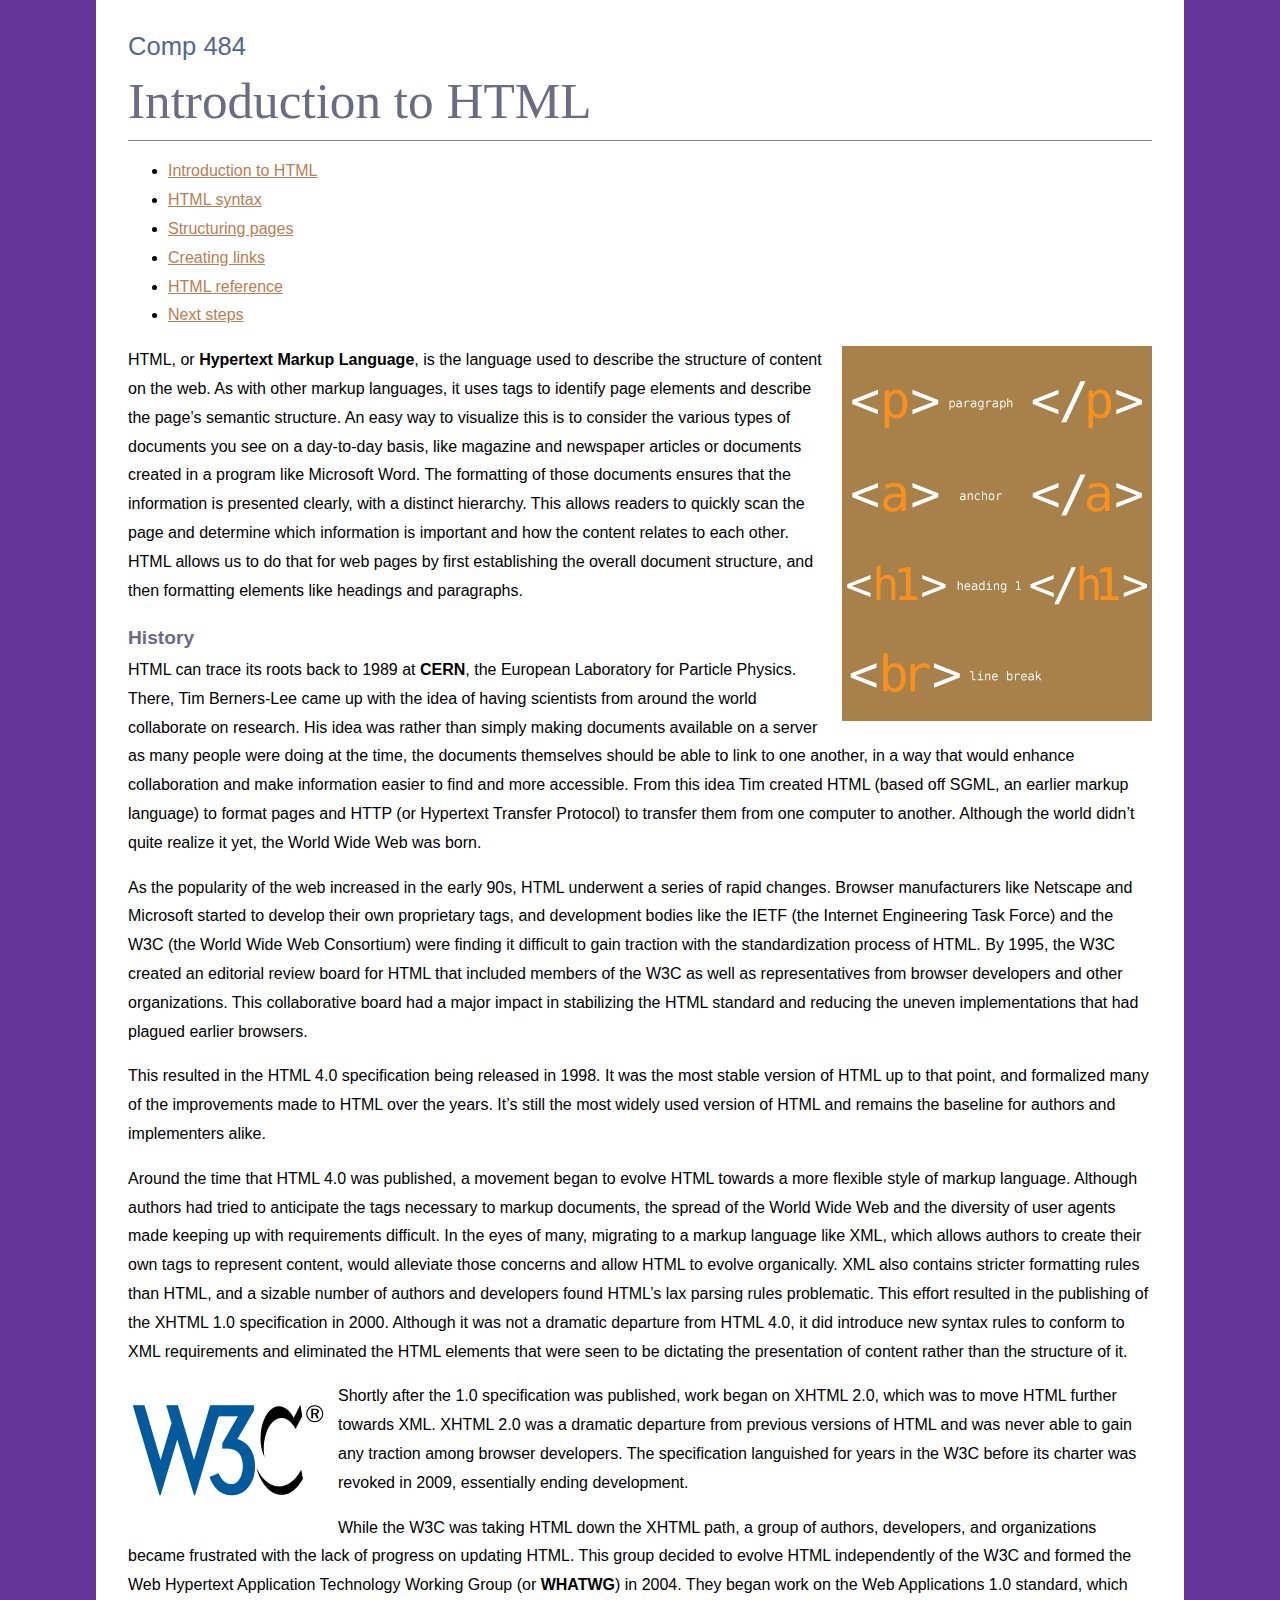
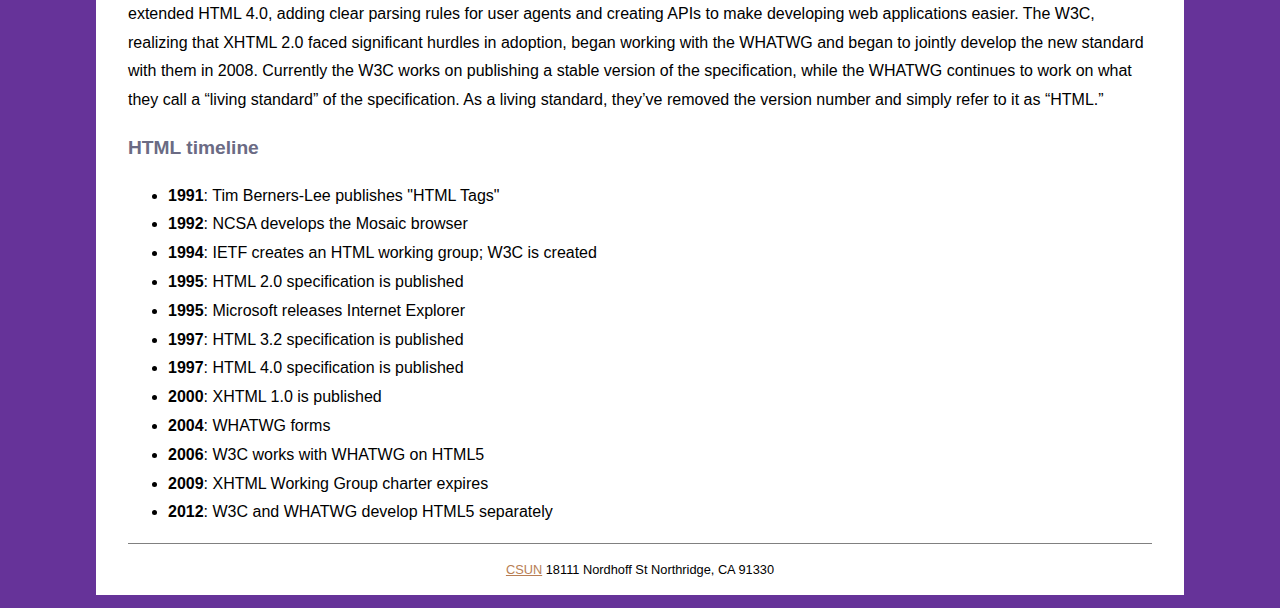
<file: index.html>
<!DOCTYPE html>
<html lang="en">
  <head>
    <meta charset="utf-8" />
    <title>Introduction to HTML</title>
    <link href="css/styles.css" rel="stylesheet" type="text/css" />
  </head>
  <body>
    <header role="banner">
      <h1>Comp 484</h1>
      <h2>Introduction to HTML</h2>
      <nav role="navigation">
        <ul>
          <li><a href="index.html" title="Introduction to HTML">Introduction to HTML</a></li>
          <li><a href="syntax.html" title="HTML syntax">HTML syntax</a></li>
          <li><a href="structure.html" title="Structuring pages">Structuring pages</a></li>
          <li><a href="links.html" title="Creating links">Creating links</a></li>
          <li><a href="reference.html" title="HTML Reference">HTML reference</a></li>
          <li><a href="next.html" title="Next steps">Next steps</a></li>
        </ul>
      </nav>
    </header>
    <main role="main">
      <article role="article">
        <header>
          <p>
            <img
              src="images/tags.png"
              alt="HTML"
              width="310"
              height="375"
              class="flowRight"
            />HTML, or <b>Hypertext Markup Language</b>, is the language used to
            describe the structure of content on the web. As with other markup
            languages, it uses tags to identify page elements and describe the
            page&rsquo;s semantic structure. An easy way to visualize this is to
            consider the various types of documents you see on a day-to-day
            basis, like magazine and newspaper articles or documents created in
            a program like Microsoft Word. The formatting of those documents
            ensures that the information is presented clearly, with a distinct
            hierarchy. This allows readers to quickly scan the page and
            determine which information is important and how the content relates
            to each other. HTML allows us to do that for web pages by first
            establishing the overall document structure, and then formatting
            elements like headings and paragraphs.
          </p>
        </header>
        <section>
          <h3>History</h3>
          <p>
            HTML can trace its roots back to 1989 at <b>CERN</b>, the European
            Laboratory for Particle Physics. There, Tim Berners-Lee came up with
            the idea of having scientists from around the world collaborate on
            research. His idea was rather than simply making documents available
            on a server as many people were doing at the time, the documents
            themselves should be able to link to one another, in a way that
            would enhance collaboration and make information easier to find and
            more accessible. From this idea Tim created HTML (based off SGML, an
            earlier markup language) to format pages and HTTP (or Hypertext
            Transfer Protocol) to transfer them from one computer to another.
            Although the world didn&rsquo;t quite realize it yet, the World Wide
            Web was born.
          </p>
          <p>
            As the popularity of the web increased in the early 90s, HTML
            underwent a series of rapid changes. Browser manufacturers like
            Netscape and Microsoft started to develop their own proprietary
            tags, and development bodies like the IETF (the Internet Engineering
            Task Force) and the W3C (the World Wide Web Consortium) were finding
            it difficult to gain traction with the standardization process of
            HTML. By 1995, the W3C created an editorial review board for HTML
            that included members of the W3C as well as representatives from
            browser developers and other organizations. This collaborative board
            had a major impact in stabilizing the HTML standard and reducing the
            uneven implementations that had plagued earlier browsers.
          </p>
          <p>
            This resulted in the HTML 4.0 specification being released in 1998.
            It was the most stable version of HTML up to that point, and
            formalized many of the improvements made to HTML over the years.
            It&rsquo;s still the most widely used version of HTML and remains
            the baseline for authors and implementers alike.
          </p>
          <p>
            Around the time that HTML 4.0 was published, a movement began to
            evolve HTML towards a more flexible style of markup language.
            Although authors had tried to anticipate the tags necessary to
            markup documents, the spread of the World Wide Web and the diversity
            of user agents made keeping up with requirements difficult. In the
            eyes of many, migrating to a markup language like XML, which allows
            authors to create their own tags to represent content, would
            alleviate those concerns and allow HTML to evolve organically. XML
            also contains stricter formatting rules than HTML, and a sizable
            number of authors and developers found HTML&rsquo;s lax parsing
            rules problematic. This effort resulted in the publishing of the
            XHTML 1.0 specification in 2000. Although it was not a dramatic
            departure from HTML 4.0, it did introduce new syntax rules to
            conform to XML requirements and eliminated the HTML elements that
            were seen to be dictating the presentation of content rather than
            the structure of it.
          </p>
          <p>
            <img
              src="images/W3C_Icon.png"
              alt="W3C logo"
              width="200"
              height="136"
              class="flowLeft"
            />Shortly after the 1.0 specification was published, work began on
            XHTML 2.0, which was to move HTML further towards XML. XHTML 2.0 was
            a dramatic departure from previous versions of HTML and was never
            able to gain any traction among browser developers. The
            specification languished for years in the W3C before its charter was
            revoked in 2009, essentially ending development.
          </p>
          <p>
            While the W3C was taking HTML down the XHTML path, a group of
            authors, developers, and organizations became frustrated with the
            lack of progress on updating HTML. This group decided to evolve HTML
            independently of the W3C and formed the Web Hypertext Application
            Technology Working Group (or <b>WHATWG</b>) in 2004. They began work
            on the Web Applications 1.0 standard, which extended HTML 4.0,
            adding clear parsing rules for user agents and creating APIs to make
            developing web applications easier. The W3C, realizing that XHTML
            2.0 faced significant hurdles in adoption, began working with the
            WHATWG and began to jointly develop the new standard with them in
            2008. Currently the W3C works on publishing a stable version of the
            specification, while the WHATWG continues to work on what they call
            a &ldquo;living standard&rdquo; of the specification. As a living
            standard, they&rsquo;ve removed the version number and simply refer
            to it as &ldquo;HTML.&rdquo;
          </p>
        </section>
        <section>
          <h3>HTML timeline</h3>
          <ul>
            <li><strong>1991</strong>: Tim Berners-Lee publishes "HTML Tags"</li>
            <li><strong>1992</strong>: NCSA develops the Mosaic browser</li>
            <li><strong>1994</strong>: IETF creates an HTML working group; W3C is created</li>
            <li><strong>1995</strong>: HTML 2.0 specification is published</li>
            <li><strong>1995</strong>: Microsoft releases Internet Explorer</li>
            <li><strong>1997</strong>: HTML 3.2 specification is published</li>
            <li><strong>1997</strong>: HTML 4.0 specification is published</li>
            <li><strong>2000</strong>: XHTML 1.0 is published</li>
            <li><strong>2004</strong>: WHATWG forms</li>
            <li><strong>2006</strong>: W3C works with WHATWG on HTML5</li>
            <li><strong>2009</strong>: XHTML Working Group charter expires</li>
            <li><strong>2012</strong>: W3C and WHATWG develop HTML5 separately</li>
          </ul>
        </section>
      </article>
    </main>
    <footer role="contentinfo">
      <p>
        <a href="http://www.csun.edu" title="csun.edu" target="_blank">CSUN</a>
        18111 Nordhoff St Northridge, CA 91330
      </p>
    </footer>
  </body>
</html>
</file>
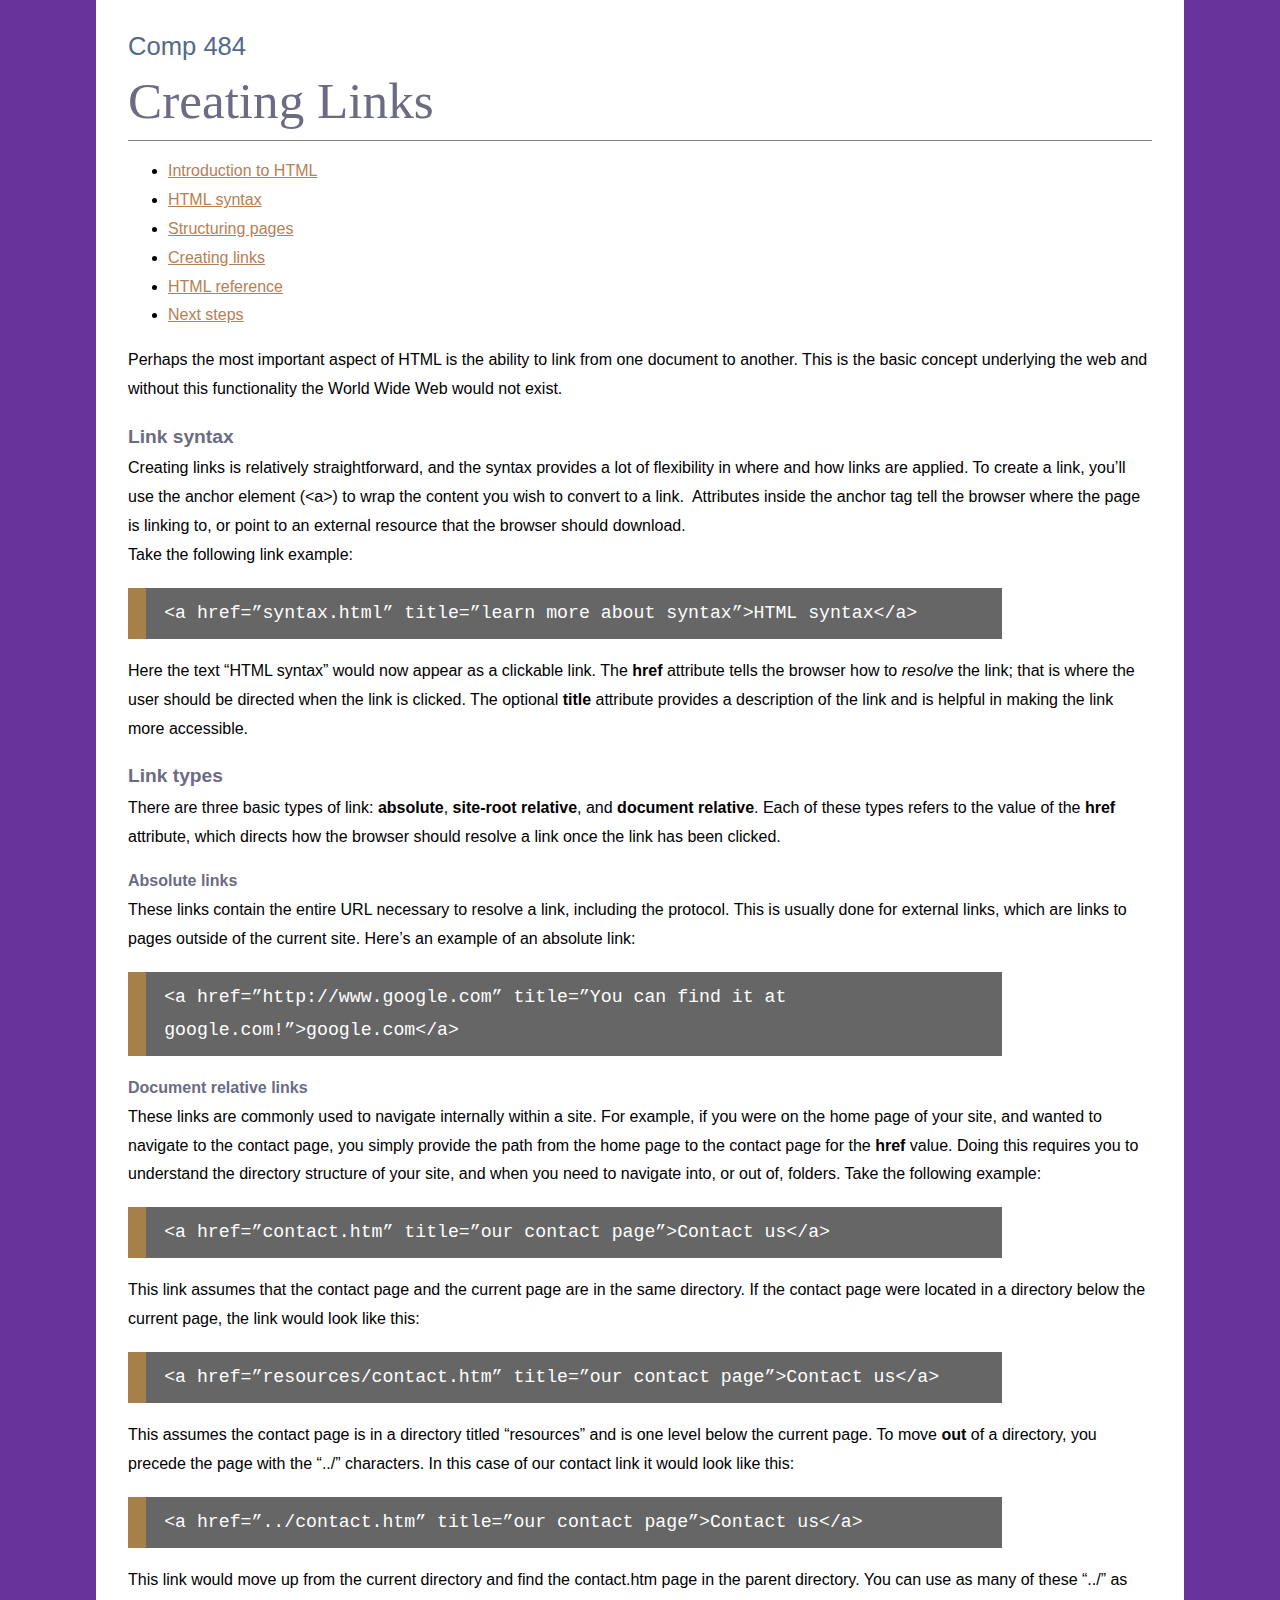
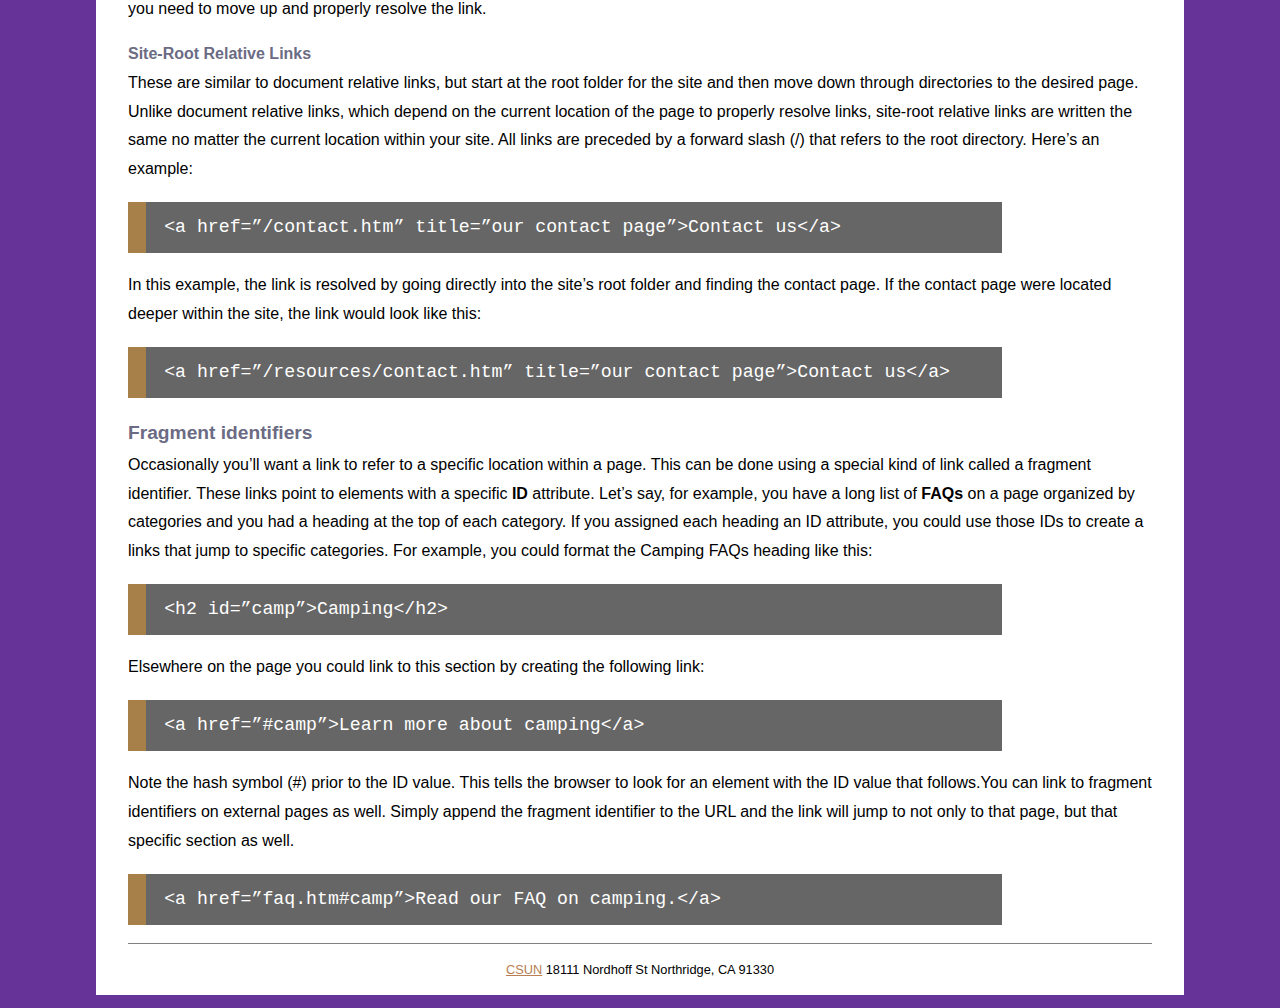
<file: links.html>
<!DOCTYPE html>
<html lang="en">
  <head>
    <meta charset="utf-8" />
    <title>Creating Links</title>
    <link href="css/styles.css" rel="stylesheet" type="text/css" />
  </head>
  <body>
    <header role="banner">
      <h1>Comp 484</h1>
      <h2>Creating Links</h2>
      <nav role="navigation">
        <ul>
          <li><a href="index.html" title="Introduction to HTML">Introduction to HTML</a></li>
          <li><a href="syntax.html" title="HTML syntax">HTML syntax</a></li>
          <li><a href="structure.html" title="Structuring pages">Structuring pages</a></li>
          <li><a href="links.html" title="Creating links">Creating links</a></li>
          <li><a href="reference.html" title="HTML Reference">HTML reference</a></li>
          <li><a href="next.html" title="Next steps">Next steps</a></li>
        </ul>
      </nav>
    </header>
    <main role="main">
      <article role="article">
        <header>
          <p>
            Perhaps the most important aspect of HTML is the ability to link
            from one document to another. This is the basic concept underlying
            the web and without this functionality the World Wide Web would not
            exist.
          </p>
        </header>
        <section>
          <h3>Link syntax</h3>
          <p>
            Creating links is relatively straightforward, and the syntax
            provides a lot of flexibility in where and how links are applied. To
            create a link, you&rsquo;ll use the anchor element (&lt;a&gt;) to
            wrap the content you wish to convert to a link.&nbsp; Attributes
            inside the anchor tag tell the browser where the page is linking to,
            or point to an external resource that the browser should
            download.<br />
            Take the following link example:
          </p>
          <pre>
&lt;a href=&rdquo;syntax.html&rdquo; title=&rdquo;learn more about syntax&rdquo;&gt;HTML syntax&lt;/a&gt;</pre
          >
          <p>
            Here the text &ldquo;HTML syntax&rdquo; would now appear as a
            clickable link. The <b>href</b> attribute tells the browser how to
            <em>resolve</em> the link; that is where the user should be directed
            when the link is clicked. The optional <b>title</b> attribute
            provides a description of the link and is helpful in making the link
            more accessible.
          </p>
        </section>
        <section>
          <h3>Link types</h3>
          <p>
            There are three basic types of link: <b>absolute</b>,
            <b>site-root relative</b>, and <b>document relative</b>. Each of
            these types refers to the value of the <b>href</b> attribute, which
            directs how the browser should resolve a link once the link has been
            clicked.
          </p>
          <h4>Absolute links</h4>
          <p>
            These links contain the entire URL necessary to resolve a link,
            including the protocol. This is usually done for external links,
            which are links to pages outside of the current site. Here&rsquo;s
            an example of an absolute link:
          </p>
          <pre>
&lt;a href=&rdquo;http://www.google.com&rdquo; title=&rdquo;You can find it at google.com!&rdquo;&gt;google.com&lt;/a&gt;</pre
          >
          <h4>Document relative links</h4>
          <p>
            These links are commonly used to navigate internally within a site.
            For example, if you were on the home page of your site, and wanted
            to navigate to the contact page, you simply provide the path from
            the home page to the contact page for the <b>href</b> value. Doing
            this requires you to understand the directory structure of your
            site, and when you need to navigate into, or out of, folders. Take
            the following example:
          </p>
          <pre>
&lt;a href=&rdquo;contact.htm&rdquo; title=&rdquo;our contact page&rdquo;&gt;Contact us&lt;/a&gt;</pre
          >
          <p>
            This link assumes that the contact page and the current page are in
            the same directory. If the contact page were located in a directory
            below the current page, the link would look like this:
          </p>
          <pre>
&lt;a href=&rdquo;resources/contact.htm&rdquo; title=&rdquo;our contact page&rdquo;&gt;Contact us&lt;/a&gt;</pre
          >
          <p>
            This assumes the contact page is in a directory titled
            &ldquo;resources&rdquo; and is one level below the current page. To
            move <b>out</b> of a directory, you precede the page with the
            &ldquo;../&rdquo; characters. In this case of our contact link it
            would look like this:
          </p>
          <pre>
&lt;a href=&rdquo;../contact.htm&rdquo; title=&rdquo;our contact page&rdquo;&gt;Contact us&lt;/a&gt;</pre
          >
          <p>
            This link would move up from the current directory and find the
            contact.htm page in the parent directory. You can use as many of
            these &ldquo;../&rdquo; as you need to move up and properly resolve
            the link.
          </p>
          <h4>Site-Root Relative Links</h4>
          <p>
            These are similar to document relative links, but start at the root
            folder for the site and then move down through directories to the
            desired page. Unlike document relative links, which depend on the
            current location of the page to properly resolve links, site-root
            relative links are written the same no matter the current location
            within your site. All links are preceded by a forward slash (/) that
            refers to the root directory. Here&rsquo;s an example:
          </p>
          <pre>
&lt;a href=&rdquo;/contact.htm&rdquo; title=&rdquo;our contact page&rdquo;&gt;Contact us&lt;/a&gt;</pre
          >
          <p>
            In this example, the link is resolved by going directly into the
            site&rsquo;s root folder and finding the contact page. If the
            contact page were located deeper within the site, the link would
            look like this:
          </p>
          <pre>
&lt;a href=&rdquo;/resources/contact.htm&rdquo; title=&rdquo;our contact page&rdquo;&gt;Contact us&lt;/a&gt;</pre
          >
        </section>
        <section>
          <h3>Fragment identifiers</h3>
          <p>
            Occasionally you&rsquo;ll want a link to refer to a specific
            location within a page. This can be done using a special kind of
            link called a fragment identifier. These links point to elements
            with a specific <b>ID</b> attribute. Let&rsquo;s say, for example,
            you have a long list of <b>FAQs</b> on a page organized by
            categories and you had a heading at the top of each category. If you
            assigned each heading an ID attribute, you could use those IDs to
            create a links that jump to specific categories. For example, you
            could format the Camping FAQs heading like this:
          </p>
          <pre>&lt;h2 id=&rdquo;camp&rdquo;&gt;Camping&lt;/h2&gt;</pre>
          <p>
            Elsewhere on the page you could link to this section by creating the
            following link:
          </p>
          <pre>
&lt;a href=&rdquo;#camp&rdquo;&gt;Learn more about camping&lt;/a&gt;</pre
          >
          <p>
            Note the hash symbol (#) prior to the ID value. This tells the
            browser to look for an element with the ID value that follows.You
            can link to fragment identifiers on external pages as well. Simply
            append the fragment identifier to the URL and the link will jump to
            not only to that page, but that specific section as well.
          </p>
          <pre>
&lt;a href=&rdquo;faq.htm#camp&rdquo;&gt;Read our FAQ on camping.&lt;/a&gt;</pre
          >
        </section>
      </article>
    </main>
    <footer role="contentinfo">
      <p>
        <a href="http://www.csun.edu" title="csun.edu" target="_blank">CSUN</a>
        18111 Nordhoff St Northridge, CA 91330
      </p>
    </footer>
  </body>
</html>
</file>
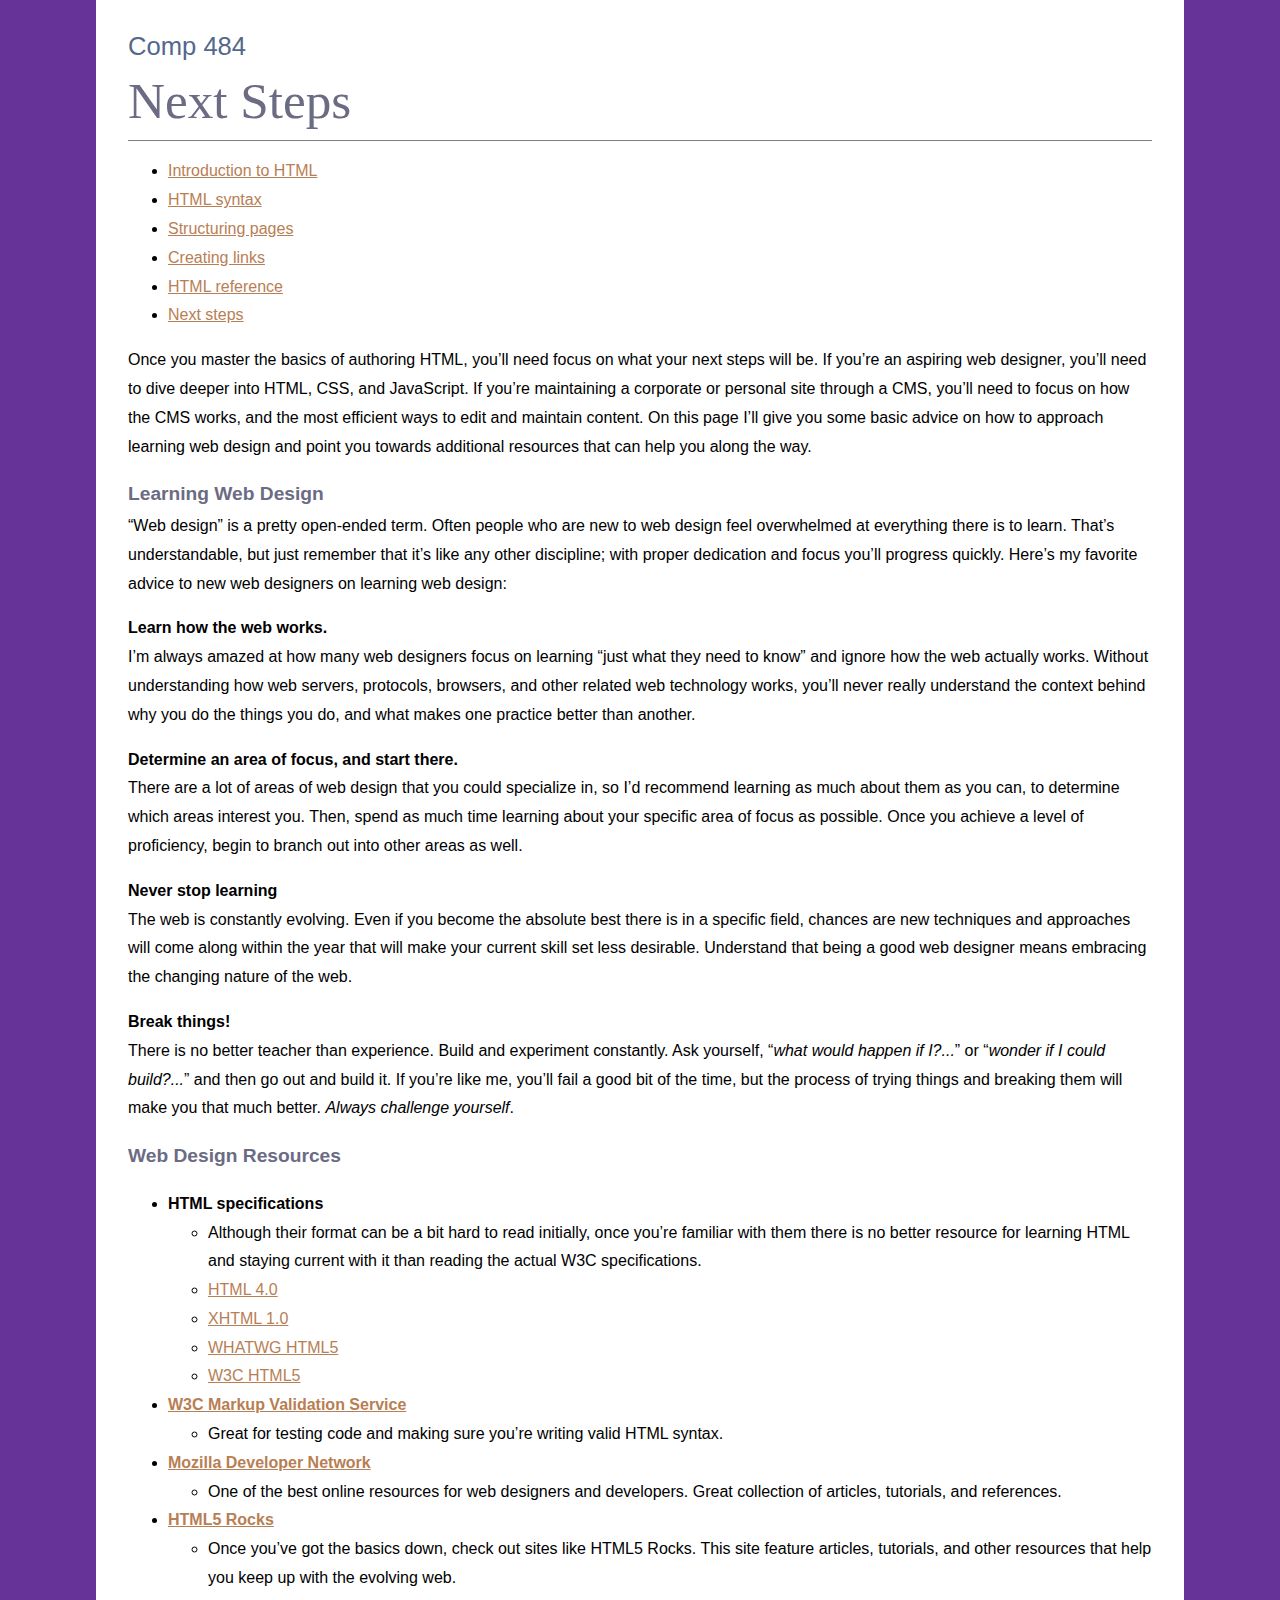
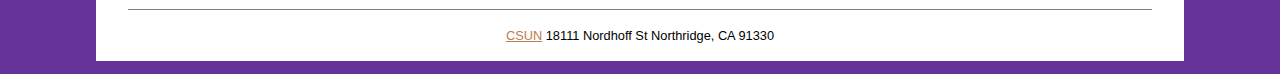
<file: next.html>
<!DOCTYPE html>
<html lang="en">
  <head>
    <meta charset="utf-8" />
    <title>Next Steps</title>
    <link href="css/styles.css" rel="stylesheet" type="text/css" />
  </head>
  <body>
    <header role="banner">
      <h1>Comp 484</h1>
      <h2>Next Steps</h2>
      <nav role="navigation">
        <ul>
          <li><a href="index.html" title="Introduction to HTML">Introduction to HTML</a></li>
          <li><a href="syntax.html" title="HTML syntax">HTML syntax</a></li>
          <li><a href="structure.html" title="Structuring pages">Structuring pages</a></li>
          <li><a href="links.html" title="Creating links">Creating links</a></li>
          <li><a href="reference.html" title="HTML Reference">HTML reference</a></li>
          <li><a href="next.html" title="Next steps">Next steps</a></li>
        </ul>
      </nav>
    </header>
    <main role="main">
      <article role="article">
        <header>
          <p>
            Once you master the basics of authoring HTML, you&rsquo;ll need
            focus on what your next steps will be. If you&rsquo;re an aspiring
            web designer, you&rsquo;ll need to dive deeper into HTML, CSS, and
            JavaScript. If you&rsquo;re maintaining a corporate or personal site
            through a CMS, you&rsquo;ll need to focus on how the CMS works, and
            the most efficient ways to edit and maintain content. On this page
            I&rsquo;ll give you some basic advice on how to approach learning
            web design and point you towards additional resources that can help
            you along the way.
          </p>
        </header>
        <section>
          <h3>Learning Web Design</h3>
          <p>
            &ldquo;Web design&rdquo; is a pretty open-ended term. Often people
            who are new to web design feel overwhelmed at everything there is to
            learn. That&rsquo;s understandable, but just remember that
            it&rsquo;s like any other discipline; with proper dedication and
            focus you&rsquo;ll progress quickly. Here&rsquo;s my favorite advice
            to new web designers on learning web design:
          </p>
          <p>
            <strong>Learn how the web works.</strong><br />
            I&rsquo;m always amazed at how many web designers focus on learning
            &ldquo;just what they need to know&rdquo; and ignore how the web
            actually works. Without understanding how web servers, protocols,
            browsers, and other related web technology works, you&rsquo;ll never
            really understand the context behind why you do the things you do,
            and what makes one practice better than another.
          </p>
          <p>
            <strong>Determine an area of focus, and start there.</strong><br />
            There are a lot of areas of web design that you could specialize in,
            so I&rsquo;d recommend learning as much about them as you can, to
            determine which areas interest you. Then, spend as much time
            learning about your specific area of focus as possible. Once you
            achieve a level of proficiency, begin to branch out into other areas
            as well.
          </p>
          <p>
            <strong>Never stop learning</strong><br />
            The web is constantly evolving. Even if you become the absolute best
            there is in a specific field, chances are new techniques and
            approaches will come along within the year that will make your
            current skill set less desirable. Understand that being a good web
            designer means embracing the changing nature of the web.
          </p>
          <p>
            <strong>Break things!</strong><br />
            There is no better teacher than experience. Build and experiment
            constantly. Ask yourself, &ldquo;<i>what would happen if I?...</i
            >&rdquo; or &ldquo;<i>wonder if I could build?...</i>&rdquo; and
            then go out and build it. If you&rsquo;re like me, you&rsquo;ll fail
            a good bit of the time, but the process of trying things and
            breaking them will make you that much better.
            <em>Always challenge yourself</em>.
          </p>
        </section>
        <section>
          <h3>Web Design Resources</h3>
          <ul>
            <li>
              <b>HTML specifications</b>
              <ul>
                <li>
                  Although their format can be a bit hard to read initially,
                  once you&rsquo;re familiar with them there is no better
                  resource for learning HTML and staying current with it than
                  reading the actual W3C specifications.
                </li>
                <li>
                  <a
                    href="http://www.w3.org/TR/html401"
                    title="html 4 specification"
                    >HTML 4.0</a
                  >
                </li>
                <li>
                  <a
                    href="http://www.w3.org/TR/xhtml1"
                    title="xhtml 1 specification"
                    >XHTML 1.0</a
                  >
                </li>
                <li>
                  <a
                    href="http://developers.whatwg.org"
                    title="html 5, WHATWG edition"
                    >WHATWG HTML5</a
                  >
                </li>
                <li><a href="http://www.w3.org/TR/html5">W3C HTML5</a></li>
              </ul>
            </li>
            <li>
              <a href="http://validator.w3.org" title="W3C markup validator"
                ><b>W3C Markup Validation Service</b></a
              >
              <ul>
                <li>
                  Great for testing code and making sure you&rsquo;re writing
                  valid HTML syntax.
                </li>
              </ul>
            </li>
            <li>
              <a
                href="https://developer.mozilla.org/en-US"
                title="Mozilla developer network"
                ><b>Mozilla Developer Network</b></a
              >
              <ul>
                <li>
                  One of the best online resources for web designers and
                  developers. Great collection of articles, tutorials, and
                  references.
                </li>
              </ul>
            </li>
            <li>
              <a href="http://www.html5rocks.com" title="HTML 5 rocks"
                ><b>HTML5 Rocks</b></a
              >
              <ul>
                <li>
                  Once you&rsquo;ve got the basics down, check out sites like
                  HTML5 Rocks. This site feature articles, tutorials, and other
                  resources that help you keep up with the evolving web.
                </li>
              </ul>
            </li>
          </ul>
        </section>
      </article>
    </main>
    <footer role="contentinfo">
      <p>
        <a href="http://www.csun.edu" title="csun.edu" target="_blank">CSUN</a>
        18111 Nordhoff St Northridge, CA 91330
      </p>
    </footer>
  </body>
</html>
</file>
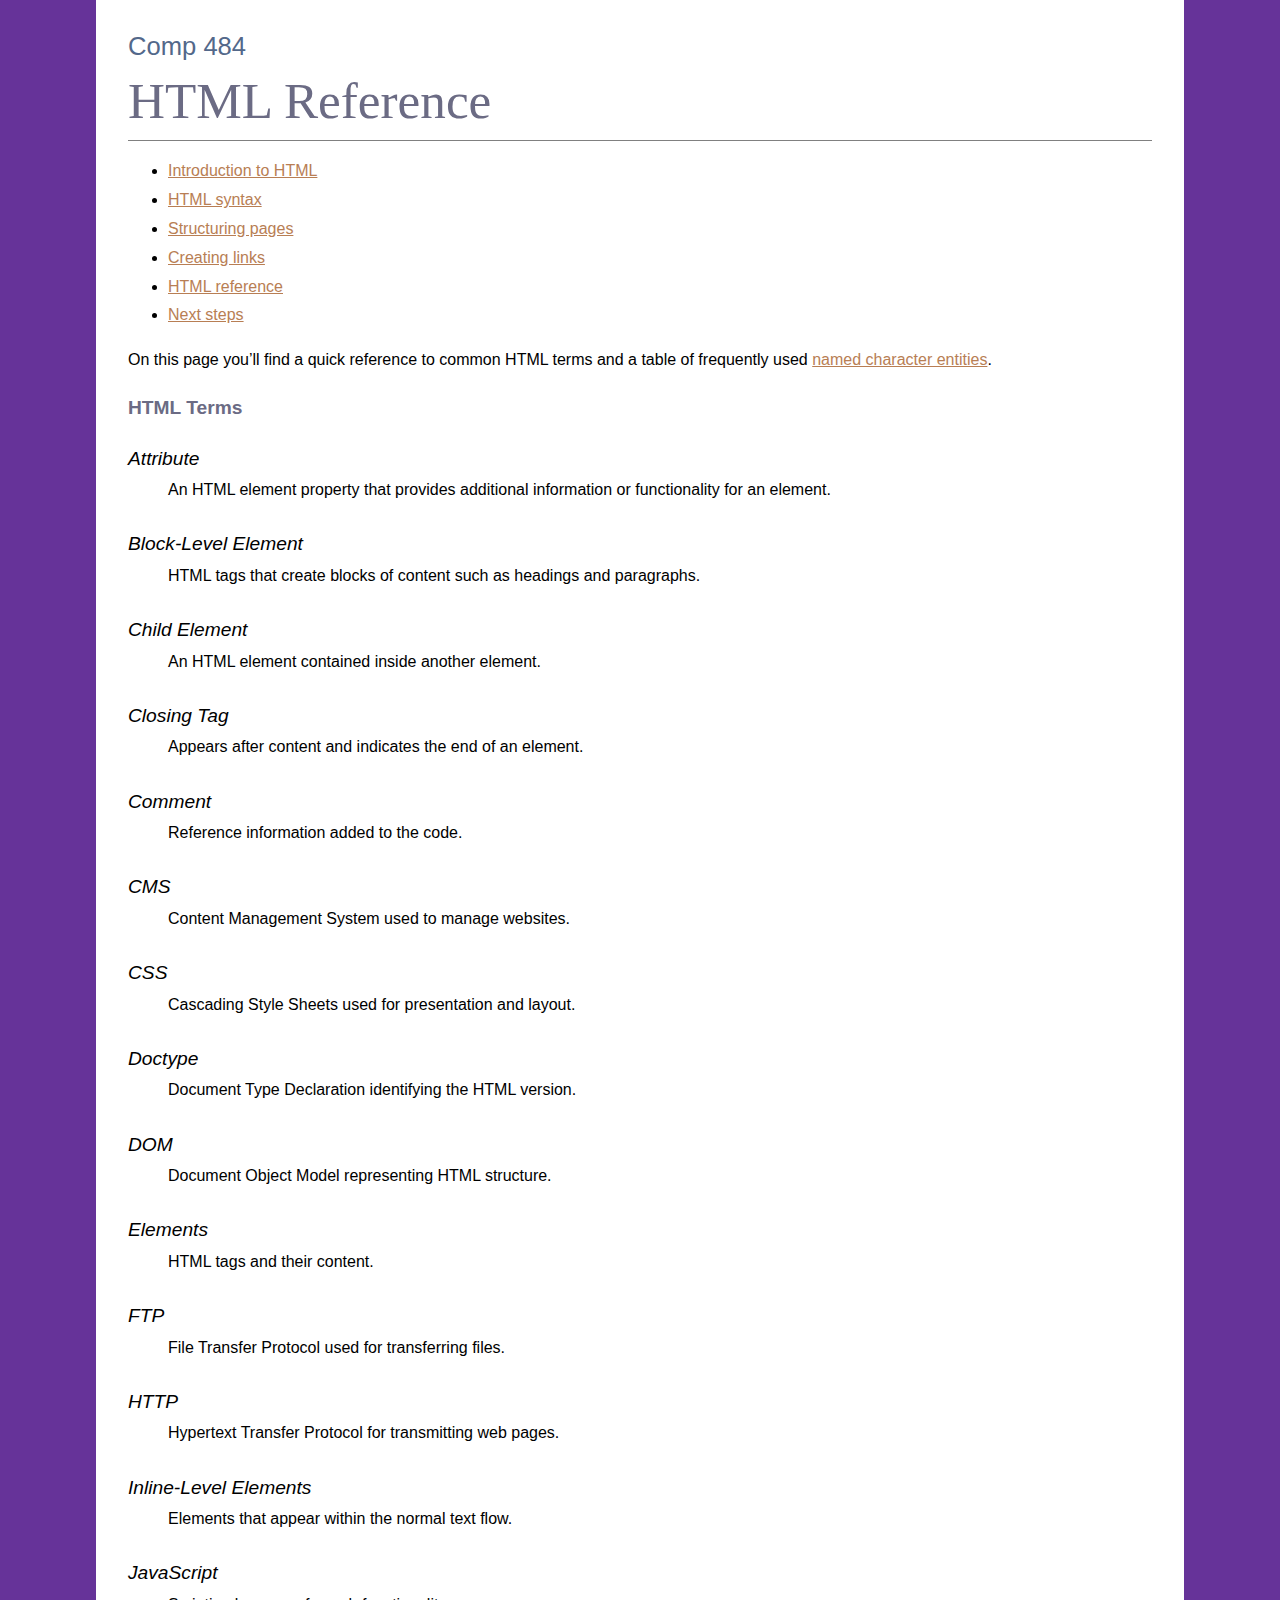
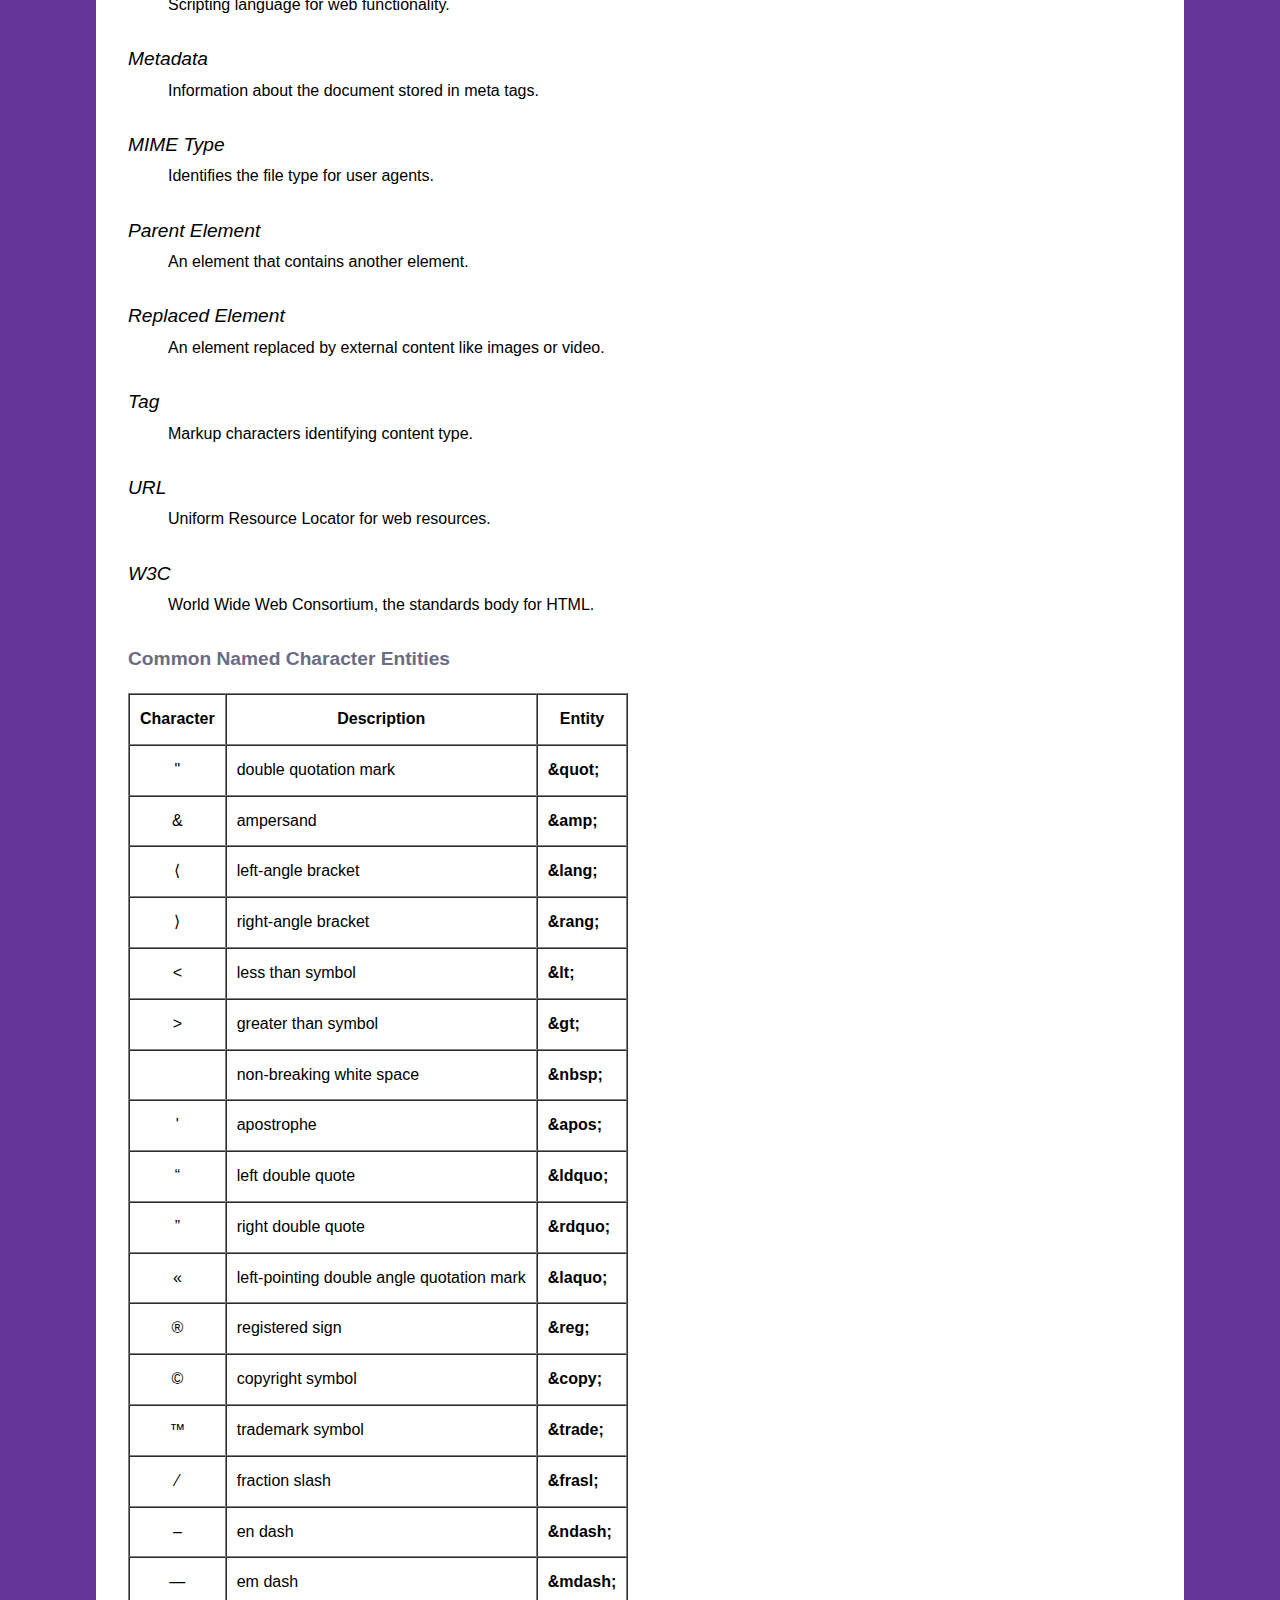
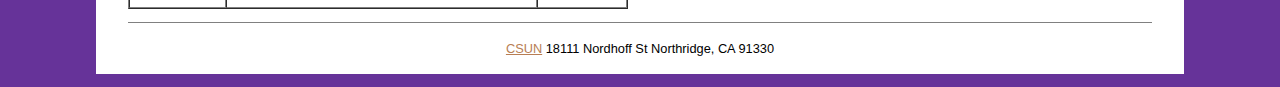
<file: reference.html>
<!DOCTYPE html>
<html lang="en">
  <head>
    <meta charset="utf-8" />
    <title>HTML Reference</title>
    <link href="css/styles.css" rel="stylesheet" type="text/css" />
  </head>
  <body>
    <header role="banner">
      <h1>Comp 484</h1>
      <h2>HTML Reference</h2>
      <nav role="navigation">
        <ul>
          <li><a href="index.html" title="Introduction to HTML">Introduction to HTML</a></li>
          <li><a href="syntax.html" title="HTML syntax">HTML syntax</a></li>
          <li><a href="structure.html" title="Structuring pages">Structuring pages</a></li>
          <li><a href="links.html" title="Creating links">Creating links</a></li>
          <li><a href="reference.html" title="HTML Reference">HTML reference</a></li>
          <li><a href="next.html" title="Next steps">Next steps</a></li>
        </ul>
      </nav>
    </header>
    <main role="main">
      <article role="article">
        <header>
          <p>
            On this page you&rsquo;ll find a quick reference to common HTML
            terms and a table of frequently used
            <a href="#named">named character entities</a>.
          </p>
        </header>
        <section>
          <h3>HTML Terms</h3>
          <dl>
            <dt>Attribute</dt>
            <dd>An HTML element property that provides additional information or functionality for an element.</dd>

            <dt>Block-Level Element</dt>
            <dd>HTML tags that create blocks of content such as headings and paragraphs.</dd>

            <dt>Child Element</dt>
            <dd>An HTML element contained inside another element.</dd>

            <dt>Closing Tag</dt>
            <dd>Appears after content and indicates the end of an element.</dd>

            <dt>Comment</dt>
            <dd>Reference information added to the code.</dd>

            <dt>CMS</dt>
            <dd>Content Management System used to manage websites.</dd>

            <dt>CSS</dt>
            <dd>Cascading Style Sheets used for presentation and layout.</dd>

            <dt>Doctype</dt>
            <dd>Document Type Declaration identifying the HTML version.</dd>

            <dt>DOM</dt>
            <dd>Document Object Model representing HTML structure.</dd>

            <dt>Elements</dt>
            <dd>HTML tags and their content.</dd>

            <dt>FTP</dt>
            <dd>File Transfer Protocol used for transferring files.</dd>

            <dt>HTTP</dt>
            <dd>Hypertext Transfer Protocol for transmitting web pages.</dd>

            <dt>Inline-Level Elements</dt>
            <dd>Elements that appear within the normal text flow.</dd>

            <dt>JavaScript</dt>
            <dd>Scripting language for web functionality.</dd>

            <dt>Metadata</dt>
            <dd>Information about the document stored in meta tags.</dd>

            <dt>MIME Type</dt>
            <dd>Identifies the file type for user agents.</dd>

            <dt>Parent Element</dt>
            <dd>An element that contains another element.</dd>

            <dt>Replaced Element</dt>
            <dd>An element replaced by external content like images or video.</dd>

            <dt>Tag</dt>
            <dd>Markup characters identifying content type.</dd>

            <dt>URL</dt>
            <dd>Uniform Resource Locator for web resources.</dd>

            <dt>W3C</dt>
            <dd>World Wide Web Consortium, the standards body for HTML.</dd>
          </dl>
        </section>
        <section>
          <table
            border="1"
            cellspacing="0"
            cellpadding="0"
            summary="A quick reference of named character entities, including an example of the character, a description, and the entity code."
          >
            <caption>
              <h3 id="named">Common Named Character Entities</h3>
            </caption>
            <tr>
              <th scope="col">Character</th>
              <th scope="col">Description</th>
              <th scope="col">Entity</th>
            </tr>
            <tr>
              <td class="center">&quot;</td>
              <td>double quotation mark</td>
              <td><b>&amp;quot;</b></td>
            </tr>
            <tr>
              <td class="center">&amp;</td>
              <td>ampersand</td>
              <td><b>&amp;amp;</b></td>
            </tr>
            <tr>
              <td class="center">&lang;</td>
              <td>left-angle bracket</td>
              <td><b>&amp;lang;</b></td>
            </tr>
            <tr>
              <td class="center">&rang;</td>
              <td>right-angle bracket</td>
              <td><b>&amp;rang;</b></td>
            </tr>
            <tr>
              <td class="center">&lt;</td>
              <td>less than symbol</td>
              <td><b>&amp;lt;</b></td>
            </tr>
            <tr>
              <td class="center">&gt;</td>
              <td>greater than symbol</td>
              <td><b>&amp;gt;</b></td>
            </tr>
            <tr>
              <td class="center">&nbsp;</td>
              <td>non-breaking white space</td>
              <td><b>&amp;nbsp;</b></td>
            </tr>
            <tr>
              <td class="center">&apos;</td>
              <td>apostrophe</td>
              <td><b>&amp;apos;</b></td>
            </tr>
            <tr>
              <td class="center">&ldquo;</td>
              <td>left double quote</td>
              <td><b>&amp;ldquo;</b></td>
            </tr>
            <tr>
              <td class="center">&rdquo;</td>
              <td>right double quote</td>
              <td><b>&amp;rdquo;</b></td>
            </tr>
            <tr>
              <td class="center">&laquo;</td>
              <td>left-pointing double angle quotation mark</td>
              <td><b>&amp;laquo;</b></td>
            </tr>
            <tr>
              <td class="center">&reg;</td>
              <td>registered sign</td>
              <td><b>&amp;reg;</b></td>
            </tr>
            <tr>
              <td class="center">&copy;</td>
              <td>copyright symbol</td>
              <td><b>&amp;copy;</b></td>
            </tr>
            <tr>
              <td class="center">&trade;</td>
              <td>trademark symbol</td>
              <td><b>&amp;trade;</b></td>
            </tr>
            <tr>
              <td class="center">&frasl;</td>
              <td>fraction slash</td>
              <td><b>&amp;frasl;</b></td>
            </tr>
            <tr>
              <td class="center">&ndash;</td>
              <td>en dash</td>
              <td><b>&amp;ndash;</b></td>
            </tr>
            <tr>
              <td class="center">&mdash;</td>
              <td>em dash</td>
              <td><b>&amp;mdash;</b></td>
            </tr>
          </table>
        </section>
      </article>
    </main>
    <footer role="contentinfo">
      <p>
        <a href="http://www.csun.edu" title="csun.edu" target="_blank">CSUN</a>
        18111 Nordhoff St Northridge, CA 91330
      </p>
    </footer>
  </body>
</html>
</file>
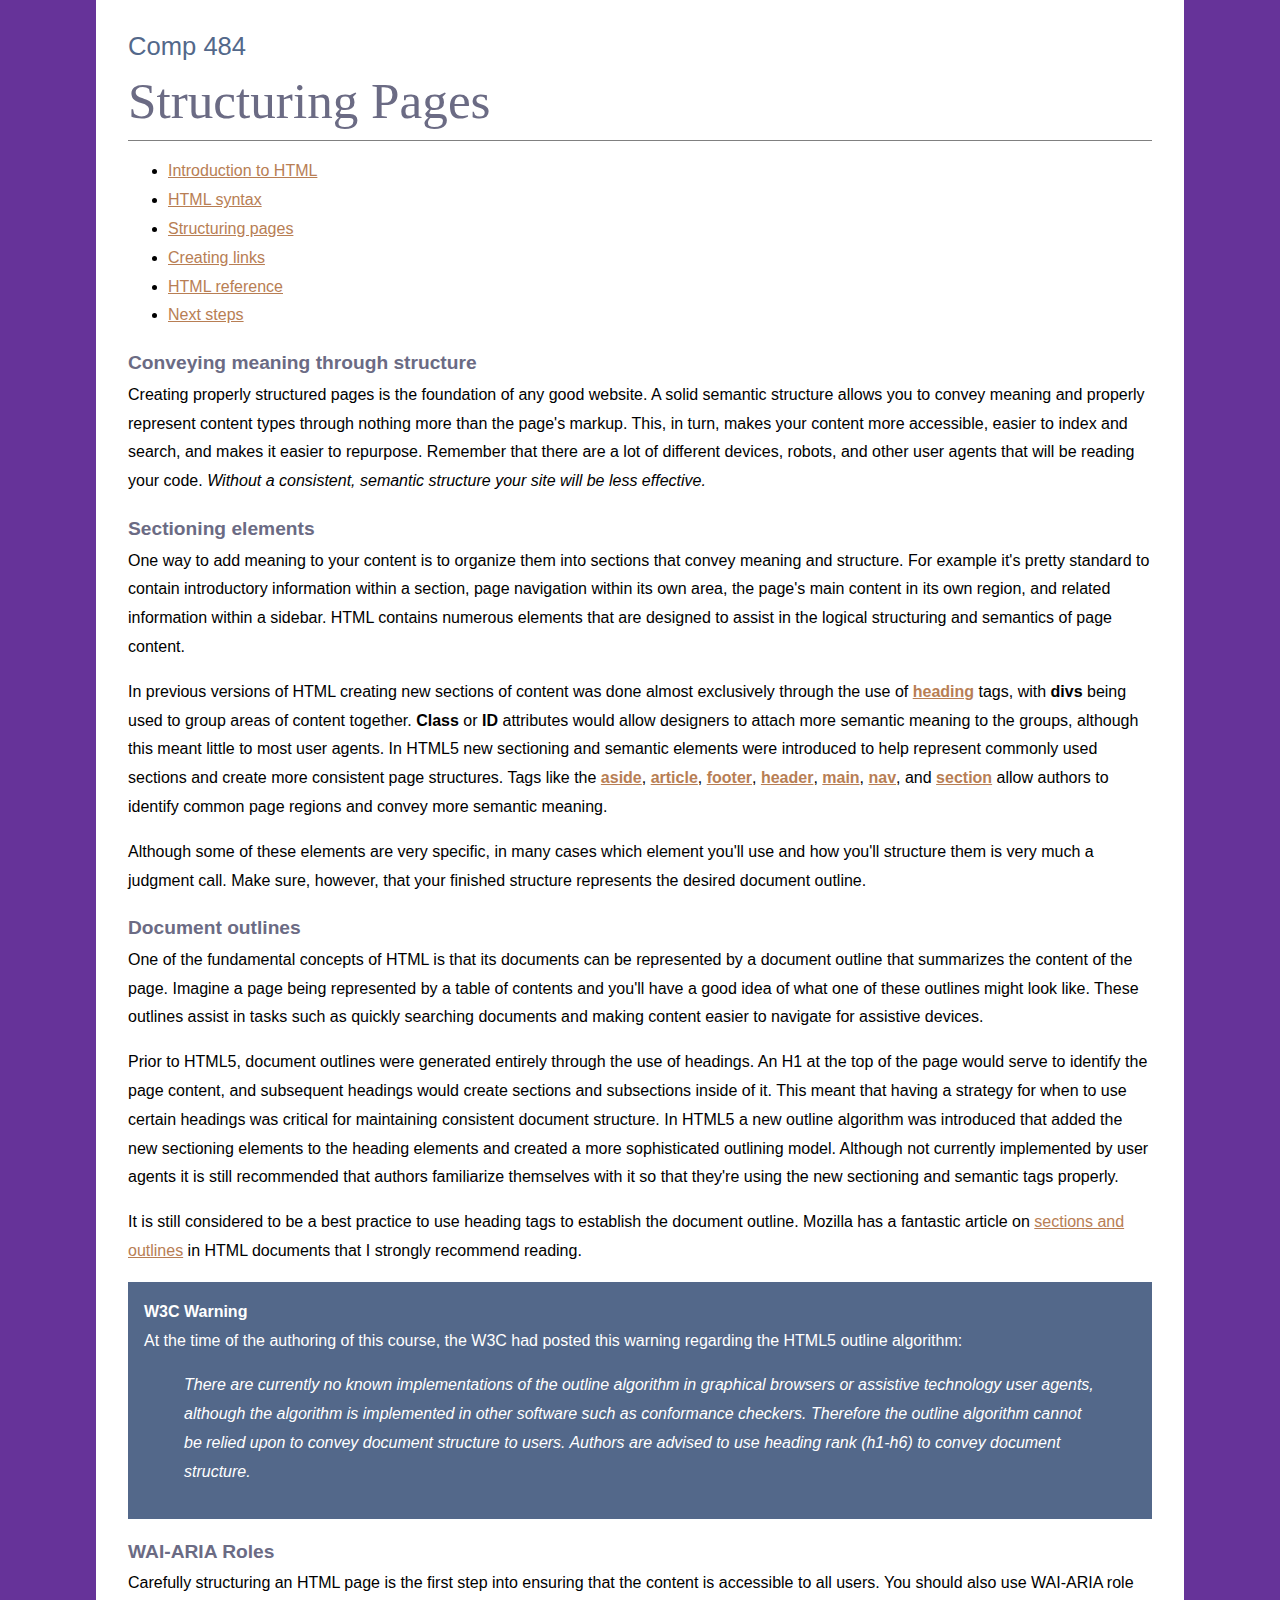
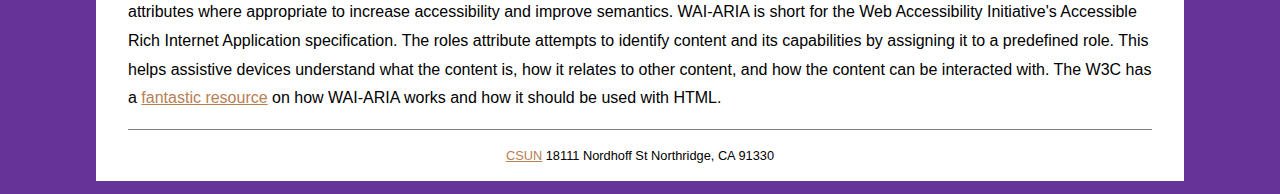
<file: structure.html>
<!DOCTYPE html>
<html lang="en">
  <head>
    <meta charset="utf-8" />
    <title>Introduction to HTML</title>
    <link href="css/styles.css" rel="stylesheet" type="text/css" />
  </head>
  <body>
    <header role="banner">
      <h1>Comp 484</h1>
      <h2>Structuring Pages</h2>
      <nav role="navigation">
        <ul>
          <li><a href="index.html" title="Introduction to HTML">Introduction to HTML</a></li>
          <li><a href="syntax.html" title="HTML syntax">HTML syntax</a></li>
          <li><a href="structure.html" title="Structuring pages">Structuring pages</a></li>
          <li><a href="links.html" title="Creating links">Creating links</a></li>
          <li><a href="reference.html" title="HTML Reference">HTML reference</a></li>
          <li><a href="next.html" title="Next steps">Next steps</a></li>
        </ul>
      </nav>
    </header>
    <main role="main">
      <article role="article">
        <header>
          <h3>Conveying meaning through structure</h3>
          <p>
            Creating properly structured pages is the foundation of any good
            website. A solid semantic structure allows you to convey meaning and
            properly represent content types through nothing more than the
            page's markup. This, in turn, makes your content more accessible,
            easier to index and search, and makes it easier to repurpose.
            Remember that there are a lot of different devices, robots, and
            other user agents that will be reading your code.
            <em
              >Without a consistent, semantic structure your site will be less
              effective.</em
            >
          </p>
        </header>
        <section>
          <h3>Sectioning elements</h3>
          <p>
            One way to add meaning to your content is to organize them into
            sections that convey meaning and structure. For example it's pretty
            standard to contain introductory information within a section, page
            navigation within its own area, the page's main content in its own
            region, and related information within a sidebar. HTML contains
            numerous elements that are designed to assist in the logical
            structuring and semantics of page content.
          </p>
          <p>
            In previous versions of HTML creating new sections of content was
            done almost exclusively through the use of
            <a
              href="http://www.w3.org/TR/html51/sections.html#the-h1,-h2,-h3,-h4,-h5,-and-h6-elements"
              title="heading elements"
              ><b>heading</b></a
            >
            tags, with <b>divs</b> being used to group areas of content
            together. <b>Class</b> or <b>ID</b> attributes would allow designers
            to attach more semantic meaning to the groups, although this meant
            little to most user agents. In HTML5 new sectioning and semantic
            elements were introduced to help represent commonly used sections
            and create more consistent page structures. Tags like the
            <a
              href="http://www.w3.org/TR/html51/sections.html#the-aside-element"
              title="aside element"
              ><b>aside</b></a
            >,
            <a
              href="http://www.w3.org/TR/html51/sections.html#the-article-element"
              title="article element"
              ><b>article</b></a
            >,
            <a
              href="http://www.w3.org/TR/html51/sections.html#the-footer-element"
              title="footer element"
              ><b>footer</b></a
            >,
            <a
              href="http://www.w3.org/TR/html51/sections.html#the-header-element"
              title="header element"
              ><b>header</b></a
            >,
            <a
              href="http://www.w3.org/TR/html51/grouping-content.html#the-main-element"
              title="main element"
              ><b>main</b></a
            >,
            <a
              href="http://www.w3.org/TR/html51/sections.html#the-nav-element"
              title="nav element"
              ><b>nav</b></a
            >, and
            <a
              href="http://www.w3.org/TR/html51/sections.html#the-section-element"
              title="section element"
              ><b>section</b></a
            >
            allow authors to identify common page regions and convey more
            semantic meaning.
          </p>
          <p>
            Although some of these elements are very specific, in many cases
            which element you'll use and how you'll structure them is very much
            a judgment call. Make sure, however, that your finished structure
            represents the desired document outline.
          </p>
        </section>
        <section>
          <h3>Document outlines</h3>
          <p>
            One of the fundamental concepts of HTML is that its documents can be
            represented by a document outline that summarizes the content of the
            page. Imagine a page being represented by a table of contents and
            you'll have a good idea of what one of these outlines might look
            like. These outlines assist in tasks such as quickly searching
            documents and making content easier to navigate for assistive
            devices.
          </p>
          <p>
            Prior to HTML5, document outlines were generated entirely through
            the use of headings. An H1 at the top of the page would serve to
            identify the page content, and subsequent headings would create
            sections and subsections inside of it. This meant that having a
            strategy for when to use certain headings was critical for
            maintaining consistent document structure. In HTML5 a new outline
            algorithm was introduced that added the new sectioning elements to
            the heading elements and created a more sophisticated outlining
            model. Although not currently implemented by user agents it is still
            recommended that authors familiarize themselves with it so that
            they're using the new sectioning and semantic tags properly.
          </p>
          <p>
            It is still considered to be a best practice to use heading tags to
            establish the document outline. Mozilla has a fantastic article on
            <a
              href="https://developer.mozilla.org/en-US/docs/Web/Guide/HTML/Sections_and_Outlines_of_an_HTML5_document"
              title="Mozilla Dev article on HTML sections"
              >sections and outlines</a
            >
            in HTML documents that I strongly recommend reading.
          </p>
          <aside role="complementary">
            <h4>W3C Warning</h4>
            <p>
              At the time of the authoring of this course, the W3C had posted
              this warning regarding the HTML5 outline algorithm:
            </p>
            <blockquote>
              There are currently no known implementations of the outline
              algorithm in graphical browsers or assistive technology user
              agents, although the algorithm is implemented in other software
              such as conformance checkers. Therefore the outline algorithm
              cannot be relied upon to convey document structure to users.
              Authors are advised to use heading rank (h1-h6) to convey document
              structure.
            </blockquote>
          </aside>
        </section>
        <section>
          <h3>WAI-ARIA Roles</h3>
          <p>
            Carefully structuring an HTML page is the first step into ensuring
            that the content is accessible to all users. You should also use
            WAI-ARIA role attributes where appropriate to increase accessibility
            and improve semantics. WAI-ARIA is short for the Web Accessibility
            Initiative's Accessible Rich Internet Application specification. The
            roles attribute attempts to identify content and its capabilities by
            assigning it to a predefined role. This helps assistive devices
            understand what the content is, how it relates to other content, and
            how the content can be interacted with. The W3C has a
            <a
              href="http://www.w3.org/TR/2014/WD-aria-in-html-20140626/"
              title="Using WAI-ARIA in HTML"
              >fantastic resource</a
            >
            on how WAI-ARIA works and how it should be used with HTML.
          </p>
        </section>
      </article>
    </main>
    <footer role="contentinfo">
      <p>
        <a href="http://www.csun.edu" title="csun.edu" target="_blank">CSUN</a>
        18111 Nordhoff St Northridge, CA 91330
      </p>
    </footer>
  </body>
</html>
</file>
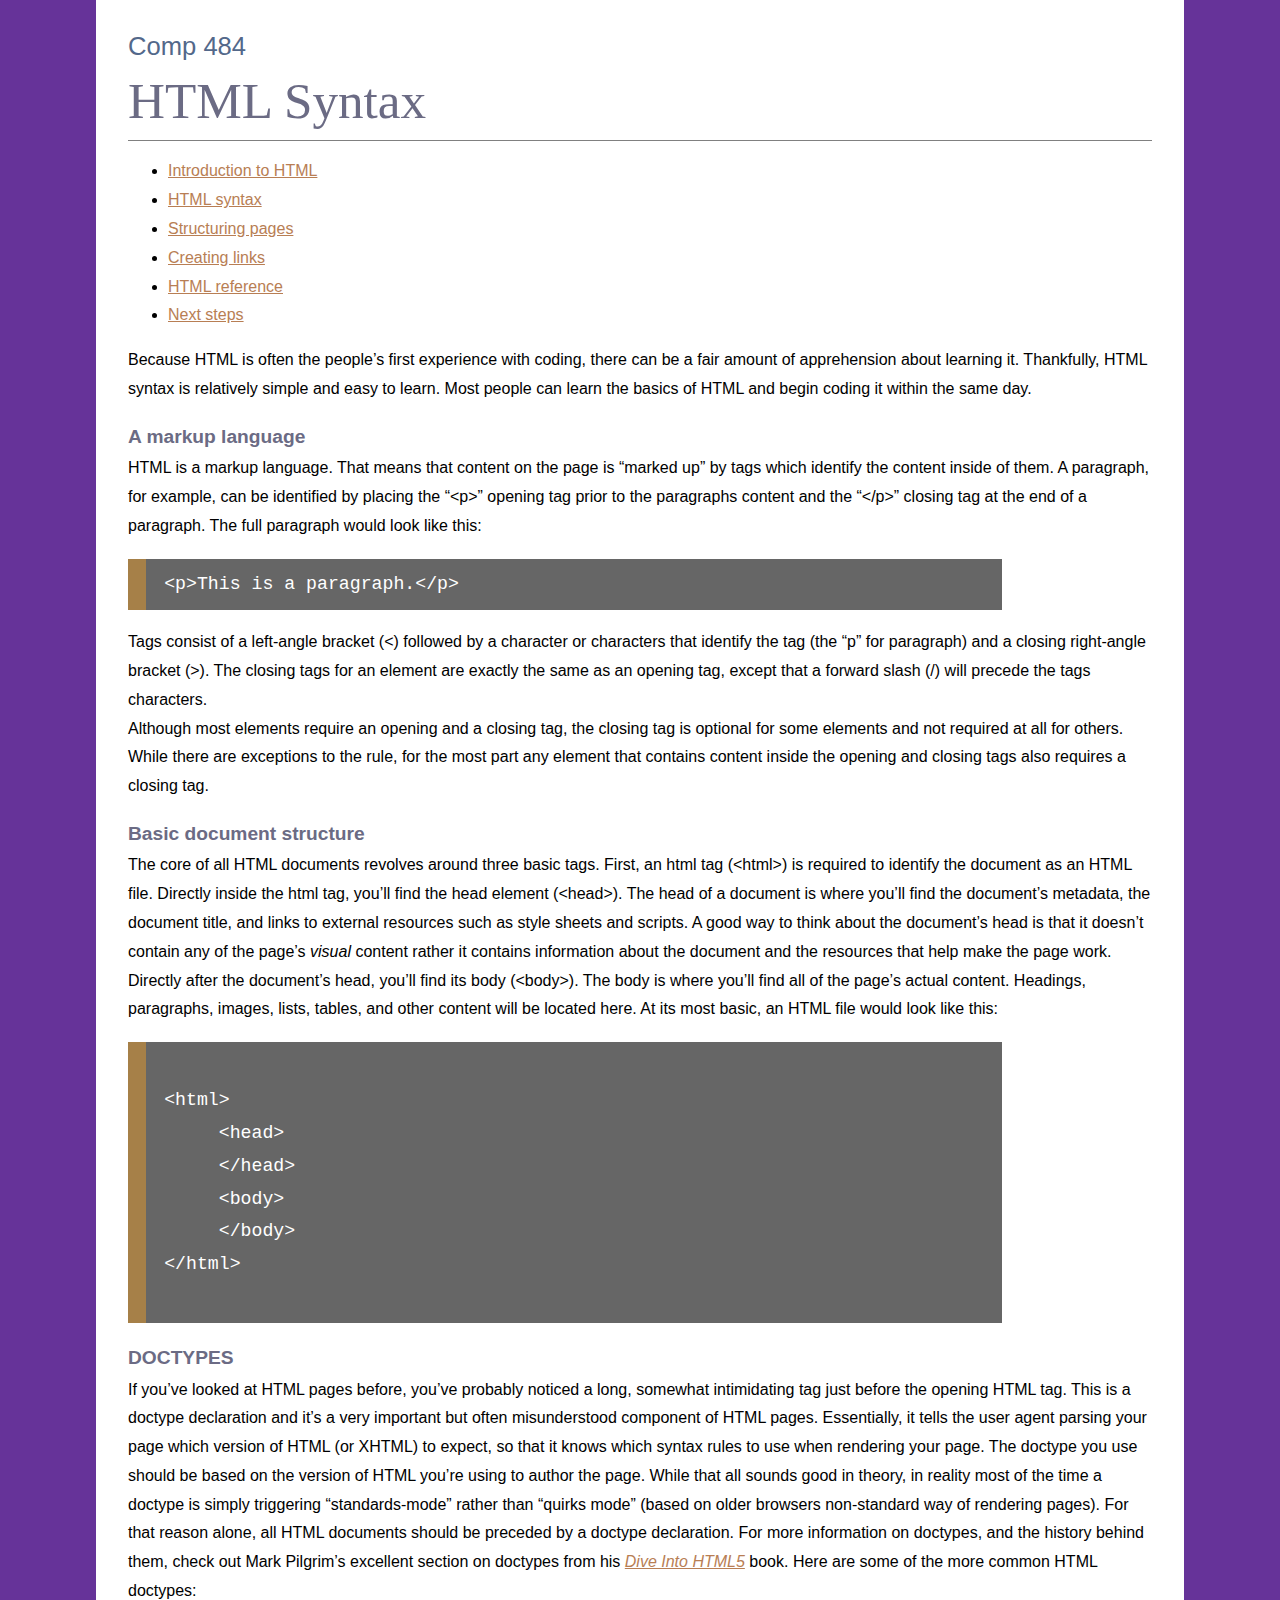
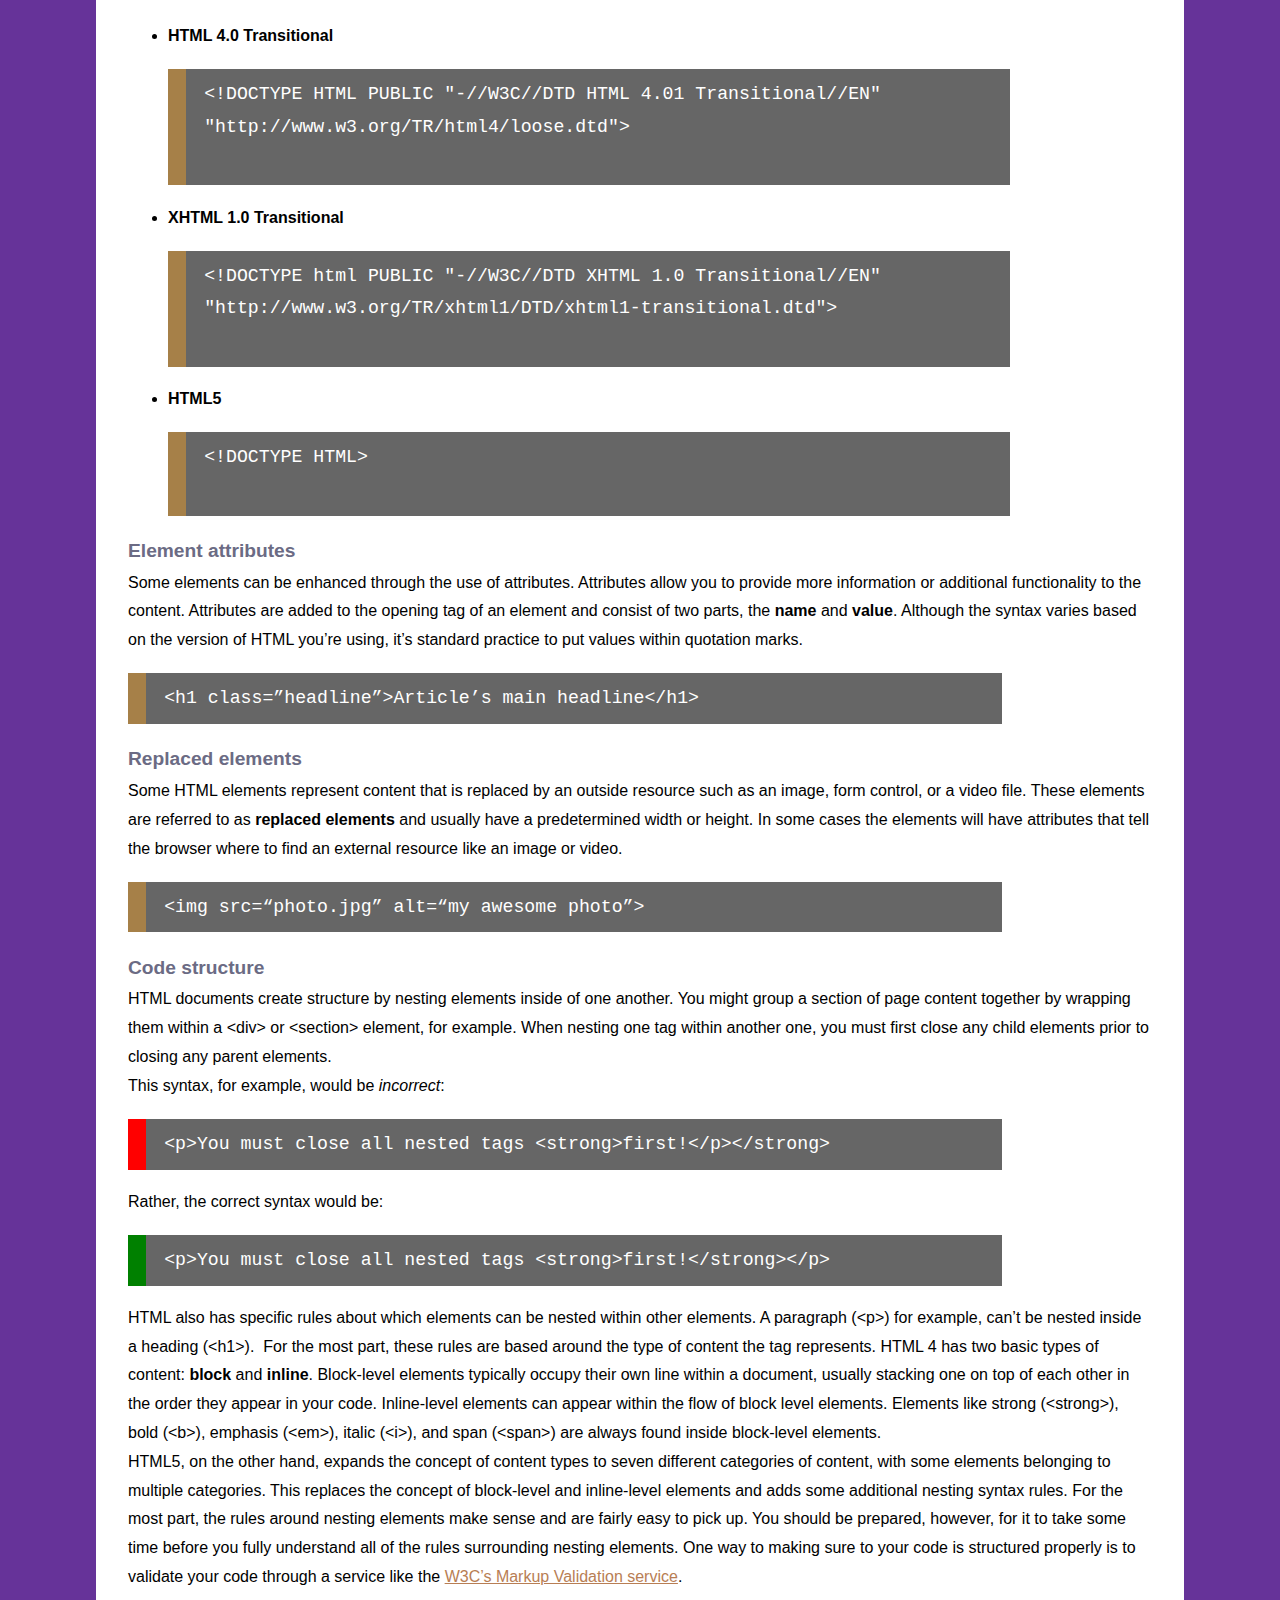
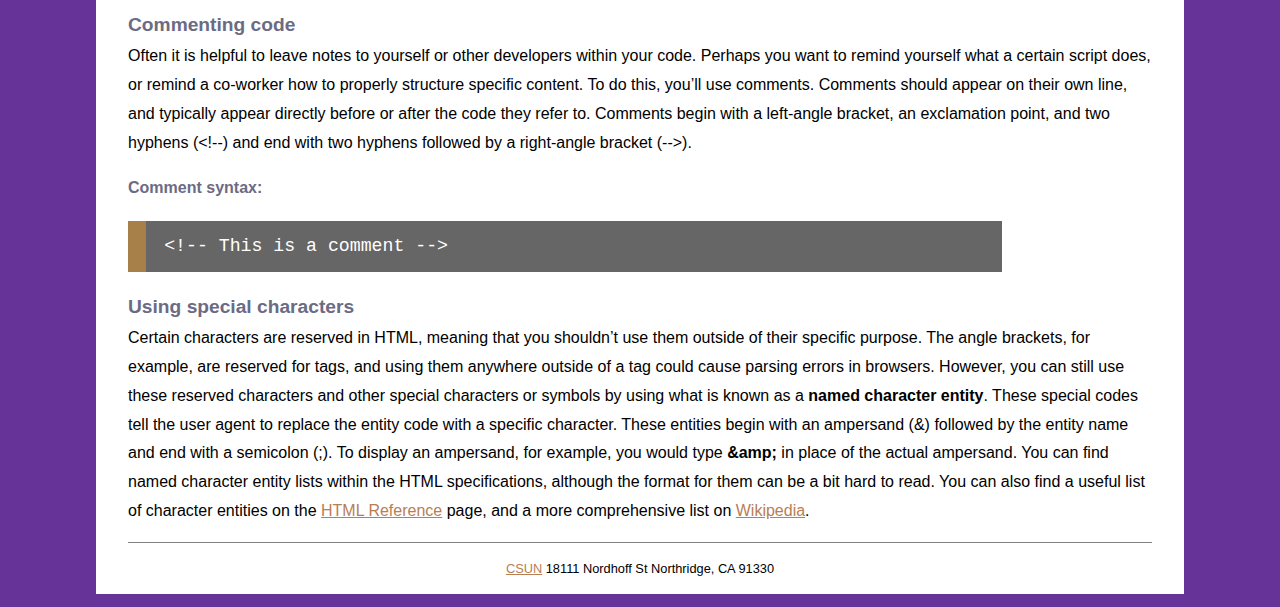
<file: syntax.html>
<!DOCTYPE html>
<html lang="en">
  <head>
    <meta charset="utf-8" />
    <title>HTML Syntax</title>
    <link href="css/styles.css" rel="stylesheet" type="text/css" />
  </head>
  <body>
    <header role="banner">
      <h1>Comp 484</h1>
      <h2>HTML Syntax</h2>
      <nav role="navigation">
        <ul>
          <li><a href="index.html" title="Introduction to HTML">Introduction to HTML</a></li>
          <li><a href="syntax.html" title="HTML syntax">HTML syntax</a></li>
          <li><a href="structure.html" title="Structuring pages">Structuring pages</a></li>
          <li><a href="links.html" title="Creating links">Creating links</a></li>
          <li><a href="reference.html" title="HTML Reference">HTML reference</a></li>
          <li><a href="next.html" title="Next steps">Next steps</a></li>
        </ul>
      </nav>
    </header>
    <main role="main">
      <article role="article">
        <header>
          <p>
            Because HTML is often the people&rsquo;s first experience with
            coding, there can be a fair amount of apprehension about learning
            it. Thankfully, HTML syntax is relatively simple and easy to learn.
            Most people can learn the basics of HTML and begin coding it within
            the same day.
          </p>
        </header>
        <section>
          <h3>A markup language</h3>
          <p>
            HTML is a markup language. That means that content on the page is
            &ldquo;marked up&rdquo; by tags which identify the content inside of
            them. A paragraph, for example, can be identified by placing the
            &ldquo;&lt;p&gt;&rdquo; opening tag prior to the paragraphs content
            and the &ldquo;&lt;/p&gt;&rdquo; closing tag at the end of a
            paragraph. The full paragraph would look like this:
          </p>
          <pre><code>&lt;p&gt;This is a paragraph.&lt;/p&gt;</code></pre>
          <p>
            Tags consist of a left-angle bracket (&lt;) followed by a character
            or characters that identify the tag (the &ldquo;p&rdquo; for
            paragraph) and a closing right-angle bracket (&gt;). The closing
            tags for an element are exactly the same as an opening tag, except
            that a forward slash (/) will precede the tags characters.<br />
            Although most elements require an opening and a closing tag, the
            closing tag is optional for some elements and not required at all
            for others. While there are exceptions to the rule, for the most
            part any element that contains content inside the opening and
            closing tags also requires a closing tag.
          </p>
        </section>
        <section>
          <h3>Basic document structure</h3>
          <p>
            The core of all HTML documents revolves around three basic tags.
            First, an html tag (&lt;html&gt;) is required to identify the
            document as an HTML file. Directly inside the html tag, you&rsquo;ll
            find the head element (&lt;head&gt;). The head of a document is
            where you&rsquo;ll find the document&rsquo;s metadata, the document
            title, and links to external resources such as style sheets and
            scripts. A good way to think about the document&rsquo;s head is that
            it doesn&rsquo;t contain any of the page&rsquo;s
            <em>visual</em> content rather it contains information about the
            document and the resources that help make the page work. Directly
            after the document&rsquo;s head, you&rsquo;ll find its body
            (&lt;body&gt;). The body is where you&rsquo;ll find all of the
            page&rsquo;s actual content. Headings, paragraphs, images, lists,
            tables, and other content will be located here. At its most basic,
            an HTML file would look like this:
          </p>
          <pre><code>
&lt;html&gt;     
     &lt;head&gt;
     &lt;/head&gt;
     &lt;body&gt;
     &lt;/body&gt;
&lt;/html&gt;
  </code></pre>
        </section>
        <section>
          <h3>DOCTYPES</h3>
          <p>
            If you&rsquo;ve looked at HTML pages before, you&rsquo;ve probably
            noticed a long, somewhat intimidating tag just before the opening
            HTML tag. This is a doctype declaration and it&rsquo;s a very
            important but often misunderstood component of HTML pages.
            Essentially, it tells the user agent parsing your page which version
            of HTML (or XHTML) to expect, so that it knows which syntax rules to
            use when rendering your page. The doctype you use should be based on
            the version of HTML you&rsquo;re using to author the page. While
            that all sounds good in theory, in reality most of the time a
            doctype is simply triggering &ldquo;standards-mode&rdquo; rather
            than &ldquo;quirks mode&rdquo; (based on older browsers non-standard
            way of rendering pages). For that reason alone, all HTML documents
            should be preceded by a doctype declaration. For more information on
            doctypes, and the history behind them, check out Mark
            Pilgrim&rsquo;s excellent section on doctypes from his
            <em
              ><a
                href="http://diveintohtml5.info/semantics.html#the-doctype"
                title="Dive into HTML5"
                >Dive Into HTML5</a
              ></em
            >
            book. Here are some of the more common HTML doctypes:
          </p>
          <ul class="doctype-list">
            <li>
              <strong>HTML 4.0 Transitional</strong>
              <pre><code>&lt;!DOCTYPE HTML PUBLIC "-//W3C//DTD HTML 4.01 Transitional//EN" "http://www.w3.org/TR/html4/loose.dtd"&gt;</code>
              </pre>
            </li>
              <li><strong>XHTML 1.0 Transitional</strong>
              <pre><code>&lt;!DOCTYPE html PUBLIC "-//W3C//DTD XHTML 1.0 Transitional//EN" "http://www.w3.org/TR/xhtml1/DTD/xhtml1-transitional.dtd"&gt;</code>
              </pre>
            </li>
              <li><strong>HTML5</strong>
              <pre><code>&lt;!DOCTYPE HTML&gt;</code>
              </pre>
            </li>
          </ul>
        </section>
        <section>
          <h3>Element attributes</h3>
          <p>
            Some elements can be enhanced through the use of attributes.
            Attributes allow you to provide more information or additional
            functionality to the content. Attributes are added to the opening
            tag of an element and consist of two parts, the
            <strong>name</strong> and <strong>value</strong>. Although the
            syntax varies based on the version of HTML you&rsquo;re using,
            it&rsquo;s standard practice to put values within quotation marks.
          </p>
          <pre><code>&lt;h1 class=&rdquo;headline&rdquo;&gt;Article&rsquo;s main headline&lt;/h1&gt;</code></pre>
        </section>
        <section>
          <h3>Replaced elements</h3>
          <p>
            Some HTML elements represent content that is replaced by an outside
            resource such as an image, form control, or a video file. These
            elements are referred to as <strong>replaced elements</strong> and
            usually have a predetermined width or height. In some cases the
            elements will have attributes that tell the browser where to find an
            external resource like an image or video.
          </p>
          <pre><code>&lt;img src=&ldquo;photo.jpg&rdquo; alt=&ldquo;my awesome photo&rdquo;&gt;&nbsp;</code></pre>
        </section>
        <section>
          <h3>Code structure</h3>
          <p>
            HTML documents create structure by nesting elements inside of one
            another. You might group a section of page content together by
            wrapping them within a &lt;div&gt; or &lt;section&gt; element, for
            example. When nesting one tag within another one, you must first
            close any child elements prior to closing any parent elements.
            <br />
            This syntax, for example, would be <em>incorrect</em>:
          </p>
          <pre
            class="wrong"
          ><code>&lt;p&gt;You must close all nested tags &lt;strong&gt;first!&lt;/p&gt;&lt;/strong&gt;</code></pre>
          <p>Rather, the correct syntax would be:</p>
          <pre
            class="correct"
          ><code>&lt;p&gt;You must close all nested tags &lt;strong&gt;first!&lt;/strong&gt;&lt;/p&gt;</code></pre>
          <p>
            HTML also has specific rules about which elements can be nested
            within other elements. A paragraph (&lt;p&gt;) for example,
            can&rsquo;t be nested inside a heading (&lt;h1&gt;). &nbsp;For the
            most part, these rules are based around the type of content the tag
            represents. HTML 4 has two basic types of content:
            <strong>block</strong> and <strong>inline</strong>. Block-level
            elements typically occupy their own line within a document, usually
            stacking one on top of each other in the order they appear in your
            code. Inline-level elements can appear within the flow of block
            level elements. Elements like strong (&lt;strong&gt;), bold
            (&lt;b&gt;), emphasis (&lt;em&gt;), italic (&lt;i&gt;), and span
            (&lt;span&gt;) are always found inside block-level elements. <br />
            HTML5, on the other hand, expands the concept of content types to
            seven different categories of content, with some elements belonging
            to multiple categories. This replaces the concept of block-level and
            inline-level elements and adds some additional nesting syntax rules.
            For the most part, the rules around nesting elements make sense and
            are fairly easy to pick up. You should be prepared, however, for it
            to take some time before you fully understand all of the rules
            surrounding nesting elements. One way to making sure to your code is
            structured properly is to validate your code through a service like
            the
            <a href="http://validator.w3.org" title="W3C markup validator"
              >W3C&rsquo;s Markup Validation service</a
            >.
          </p>
        </section>
        <section>
          <h3>Commenting code</h3>
          <p>
            Often it is helpful to leave notes to yourself or other developers
            within your code. Perhaps you want to remind yourself what a certain
            script does, or remind a co-worker how to properly structure
            specific content. To do this, you&rsquo;ll use comments. Comments
            should appear on their own line, and typically appear directly
            before or after the code they refer to. Comments begin with a
            left-angle bracket, an exclamation point, and two hyphens (&lt;!--)
            and end with two hyphens followed by a right-angle bracket (--&gt;).
          </p>
          <h4>Comment syntax:</h4>
          <pre><code>&lt;!-- This is a comment --&gt;</code></pre>
        </section>
        <section>
          <h3>Using special characters</h3>
          <p>
            Certain characters are reserved in HTML, meaning that you
            shouldn&rsquo;t use them outside of their specific purpose. The
            angle brackets, for example, are reserved for tags, and using them
            anywhere outside of a tag could cause parsing errors in browsers.
            However, you can still use these reserved characters and other
            special characters or symbols by using what is known as a
            <strong>named character entity</strong>. These special codes tell
            the user agent to replace the entity code with a specific character.
            These entities begin with an ampersand (&amp;) followed by the
            entity name and end with a semicolon (;). To display an ampersand,
            for example, you would type <strong>&amp;amp;</strong> in place of
            the actual ampersand. You can find named character entity lists
            within the HTML specifications, although the format for them can be
            a bit hard to read. You can also find a useful list of character
            entities on the
            <a href="reference.html#named">HTML Reference</a> page, and a more
            comprehensive list on
            <a
              href="http://en.wikipedia.org/wiki/List_of_XML_and_HTML_character_entity_references"
              title="Character entity reference"
              >Wikipedia</a
            >.
          </p>
        </section>
      </article>
    </main>
    <footer role="contentinfo">
      <p>
        <a href="http://www.csun.edu" title="csun.edu" target="_blank">CSUN</a>
        18111 Nordhoff St Northridge, CA 91330
      </p>
    </footer>
  </body>
</html>
</file>
<file: css/styles.css>
html, body {
	background: #663399; /* Beccapurple */
	margin: 0;
}
h1, h2, h3, h4, h5, h6, p {
	margin: 0;
	padding: 0;
}
h1, h2, h3, h4, h5, h6 {
	color: rgb(107, 107, 132);
}
body {
	font-family: Verdana, Geneva, sans-serif;
	font-size: 100%;
	width: 80%;
	margin-right: auto;
	margin-left: auto;
	padding: 2.5% 2.5% 0;
	background: white;
	line-height: 1.8;
}
h1 {
	font: 1.6em Verdana, Geneva, sans-serif;
	margin-bottom: .4em;
	color: rgb(83, 104, 138);
}
h2 {
	font: 3.2em Georgia, "Times New Roman", Times, serif;
	margin-bottom: .2em;
}
h3 {
	font-size: 1.2em;
}
p {
	margin-bottom: 1em;
}
a {
	color: rgb(184, 126, 84);
}
a:hover {
	color: rgb(120, 97, 55);
}
pre {
	font-size: 1.4em;
	color: white;
	padding: .5em 1em;
	border-left: 1em solid #A68048;
	background: #666;
	white-space: pre-wrap;
	white-space: -moz-pre-wrap;
	white-space: -pre-wrap;
	white-space: -o-pre-wrap;
	word-wrap: break-word;
	width: 80%;
}
pre.wrong {
	border-left-color: red;
}
pre.correct {
	border-left-color: green;
}
dt {
	font-style: italic;
	font-size:1.2em;
}
dd {
	margin-bottom: 1.4em;
}
table {
	margin-top: 1em;
}
caption {
	margin: 0;
	padding: 0;
	margin-bottom: 1em;
	text-align: left;
}
td, th {
	padding: 10px;
}
.center {
	text-align: center;
}
header h2 {
	padding-bottom: .2em;
	border-bottom: 1px solid gray;
}
aside {
	padding: 1em;
	background:rgb(83, 104, 138);
	color: white;
	margin-bottom: 1em;
}
aside h4 {
	color: white;
}
footer {
	border-top: 1px solid gray;
	text-align: center;
	font-size: .8em;
	line-height: 4em;
	margin-top: 1em;
}
blockquote {
	font-style: italic;
}
.flowRight {
	float: right;
	margin-left: 10px;
}
.flowLeft {
	float: left;
	margin-right: 10px;
}
</file>
